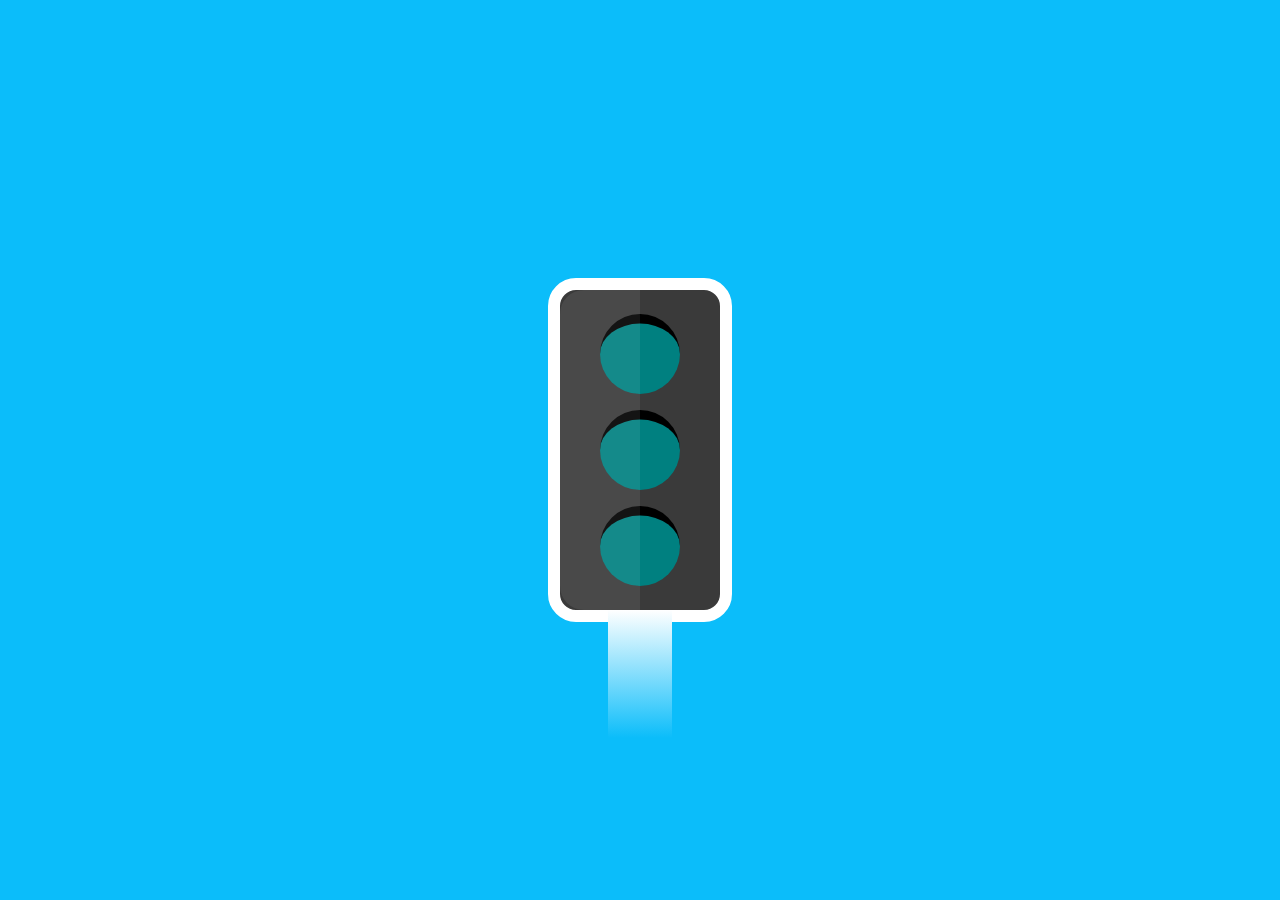
<file: ex_01/index.html>
<!DOCTYPE html>
<html lang="en">
<head>
    <meta charset="UTF-8">
    <meta http-equiv="X-UA-Compatible" content="IE=edge">
    <meta name="viewport" content="width=device-width, initial-scale=1.0">
    <title>Traffic lights </title>
    <link rel="stylesheet" href="style.css">
</head>
<body>
    <div class="traffic-lights shape">
        <div class="shadow"></div>
        <div class="light red"></div>
        <div class="light amber"></div>
        <div class="light green"></div>
      </div>
</body>
</html>
</file>
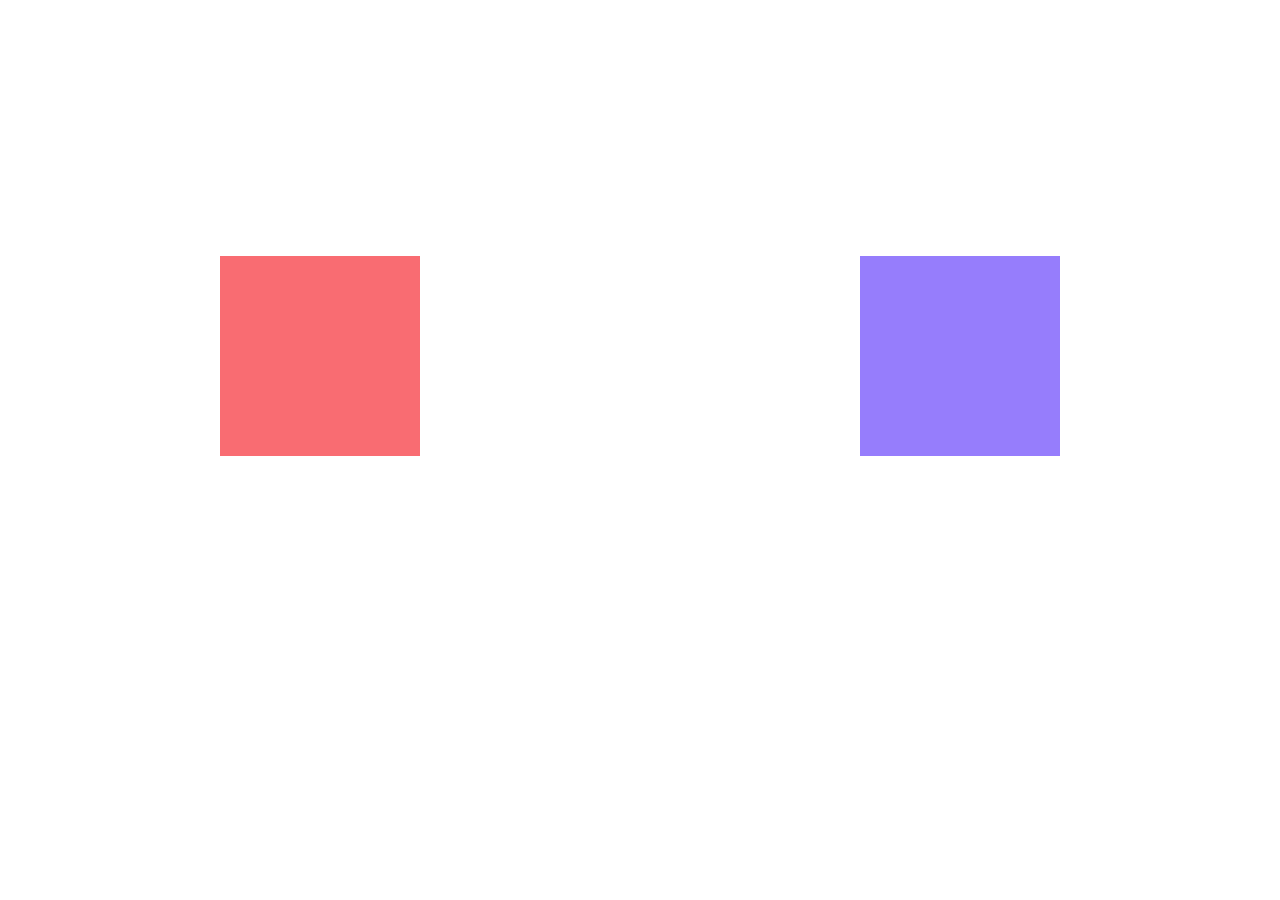
<file: ex_02/index.html>
<!DOCTYPE html>
<html lang="en">
<head>
    <meta charset="UTF-8">
    <meta http-equiv="X-UA-Compatible" content="IE=edge">
    <meta name="viewport" content="width=device-width, initial-scale=1.0">
    <title>Box sliding</title>
    <link rel="stylesheet" href="style.css">
</head>
<body>
    <div class="container">
    <div class="box2"></div>
    <div class="box1"></div>
</div>
</body>
</html>
</file>
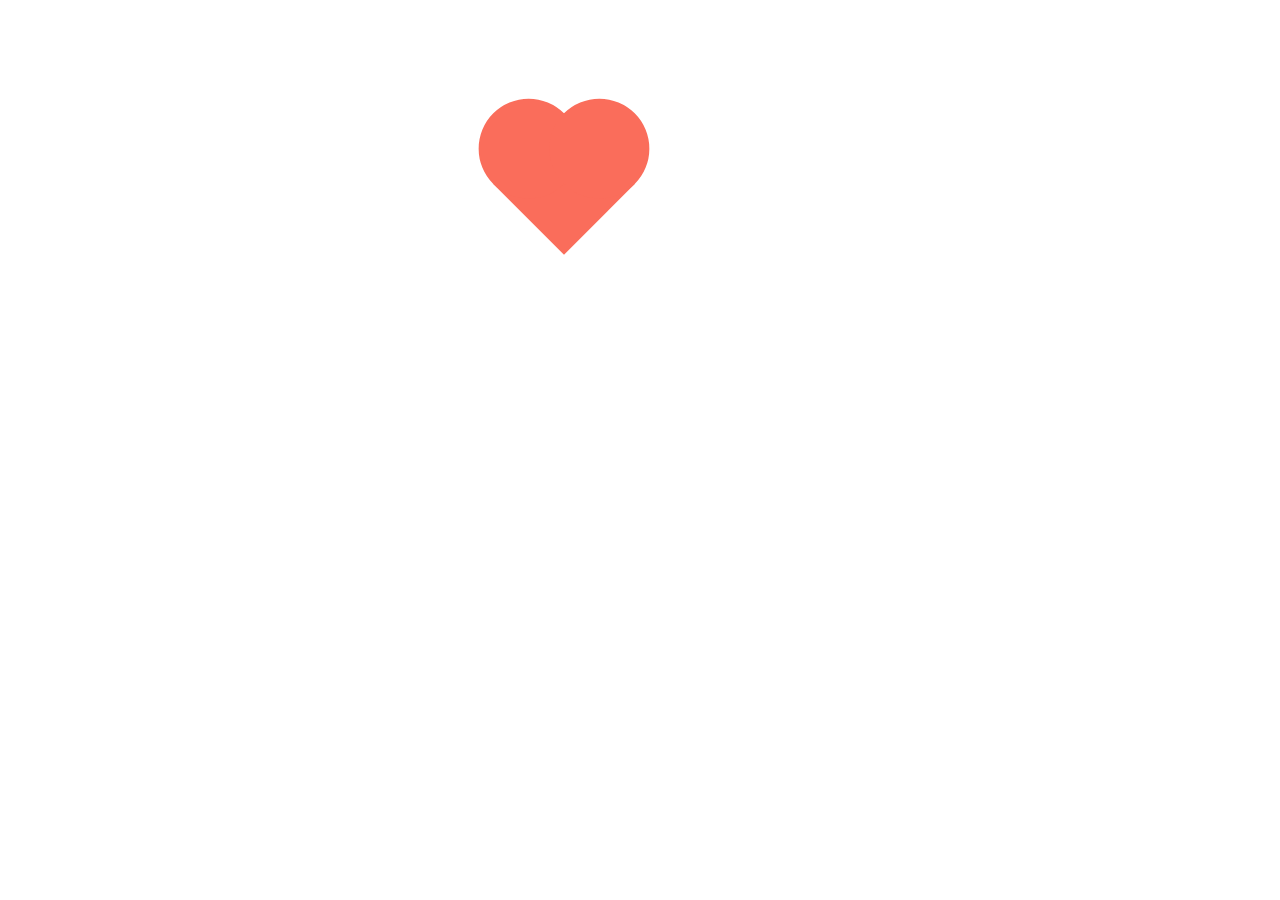
<file: ex_03/index.html>
<!DOCTYPE html>
<html lang="en">
<head>
    <meta charset="UTF-8">
    <meta http-equiv="X-UA-Compatible" content="IE=edge">
    <meta name="viewport" content="width=device-width, initial-scale=1.0">
    <title>Heart-beat</title>
    <link rel="stylesheet" href="style.css">
</head>
<body>
    <div class="heart"></div>
</body>
</html>
</file>
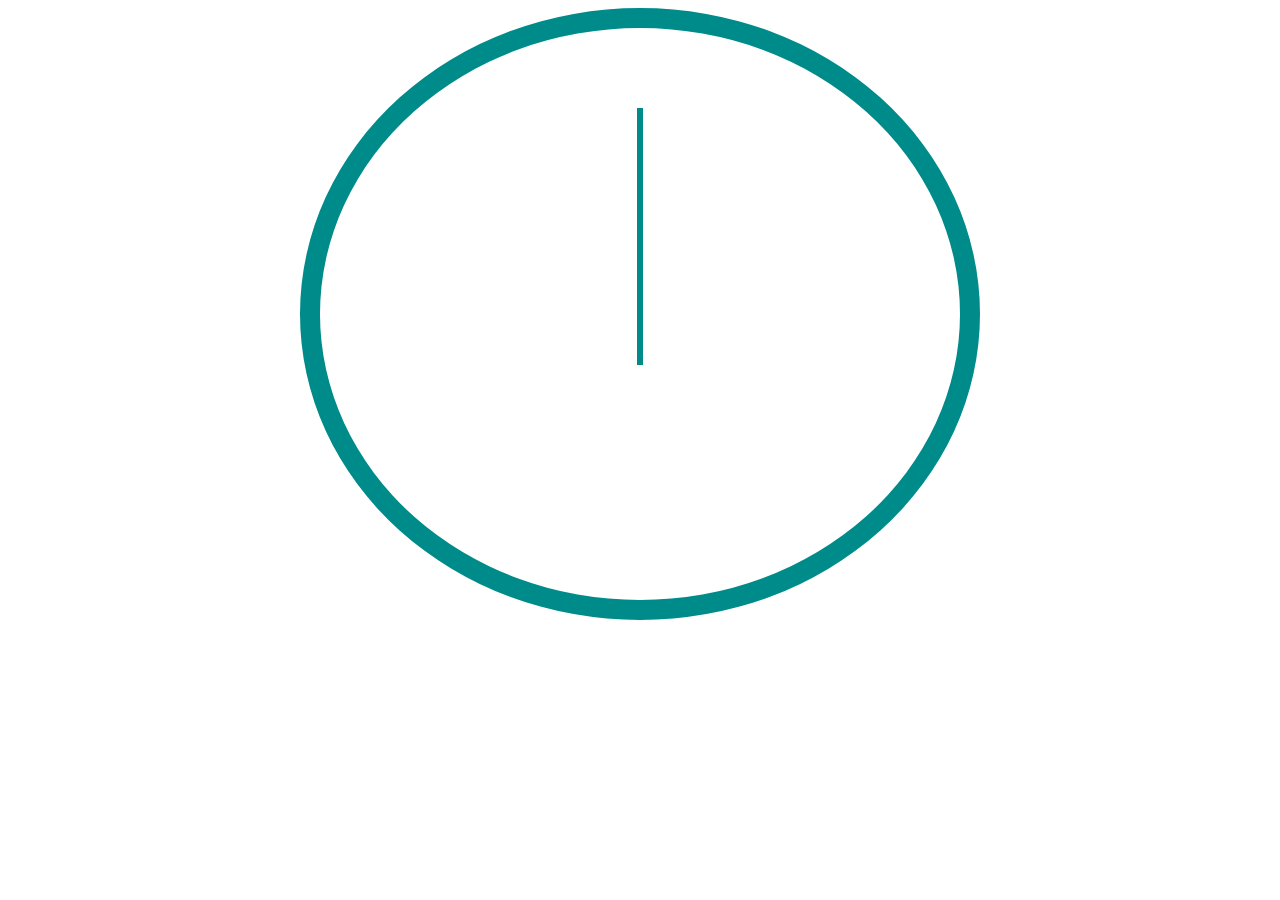
<file: ex_04/index.html>
<!DOCTYPE html>
<html lang="en">
<head>
    <meta charset="UTF-8">
    <meta http-equiv="X-UA-Compatible" content="IE=edge">
    <meta name="viewport" content="width=device-width, initial-scale=1.0">
    <title>Clock</title>
    <link rel="stylesheet" href="style.css">
</head>
<body>
    <article class="clock">
        <div class="seconds-container">
          <div class="seconds"></div>
        </div>
      </article>
</body>
</html>
</file>
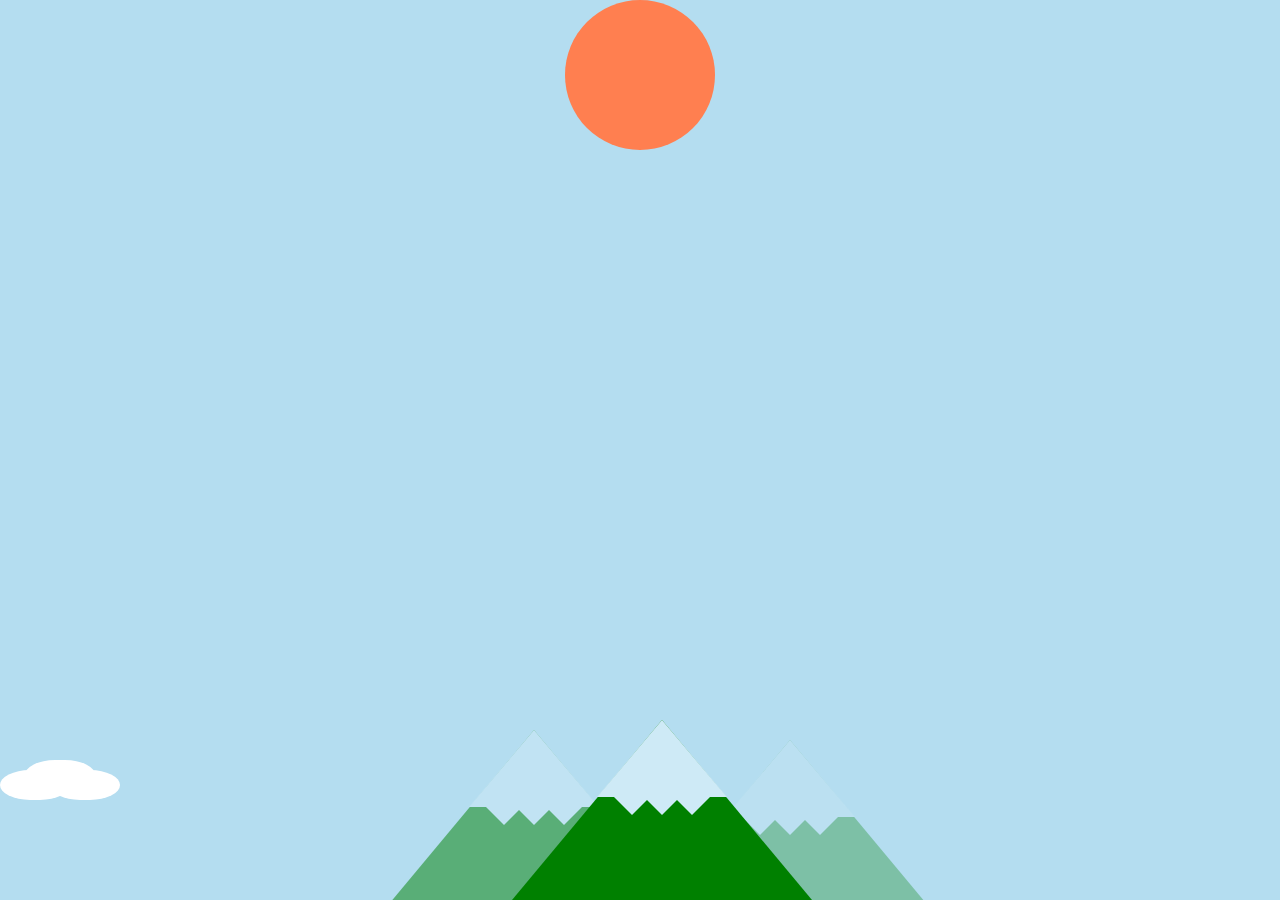
<file: ex_05/index.html>
<!DOCTYPE html>
<html lang="en">
<head>
    <meta charset="UTF-8">
    <meta http-equiv="X-UA-Compatible" content="IE=edge">
    <meta name="viewport" content="width=device-width, initial-scale=1.0">
    <title>Nature</title>
    <link rel="stylesheet" href="style.css">
</head>
<body>
    <div class="bg">
      <div class="sun"></div>
      <div style="margin: 0 auto;">
        <div class="mountain">
            <div class="mountain-top">
              <div class="mountain-cap-1"></div>
              <div class="mountain-cap-2"></div>
              <div class="mountain-cap-3"></div>
            </div>
          </div>
        <div class="mountain-two">
          <div class="mountain-top">
            <div class="mountain-cap-1"></div>
            <div class="mountain-cap-2"></div>
            <div class="mountain-cap-3"></div>
          </div>
        </div>
         <div class="mountain-three">
          <div class="mountain-top">
            <div class="mountain-cap-1"></div>
            <div class="mountain-cap-2"></div>
            <div class="mountain-cap-3"></div>
          </div>
        </div>
      </div>
        <div class="cloud"></div>
        <div class="cloud1"></div>
      </div>
</body>
</html>
</file>
<file: ex_01/style.css>
*{
    box-sizing: border-box;
    margin: 0;
    padding: 0;
}
body{
    background-color: #0bbdfa;
}
.traffic-lights {
    padding: 10px 50px;
    background: #3a3a3a;
    border-radius: 35px;
    border: 15px solid white;
    margin: auto;
    position: absolute;
    top: 50%;
    left: 50%;
    transform: translate(-50%, -50%) scale(0.8);
    z-index:100;
  }
  
  .light {
    border-top: 0.8em solid black;
    border-radius: 50%;
    background: teal;
    width: 100px;
    height: 100px;
    margin: 20px auto;
  }
  
  .shadow {
    position: absolute;
    top: 0;
    left: 0;
    width: 50%;
    height: 100%;
    background: rgba(255, 255, 255, 0.08);
    border-radius: 30px 0px 0px 30px
  }

  .red {
    animation: red 10s linear infinite;
  }
  
  .amber {
    animation: amber 10s linear infinite;
  }
  
  .green {
    animation: green 10s linear infinite;
  }
  
  @keyframes red {
    0% {
      background: #111;
    }
    2%,
    30% {
      background: #f94340;
    }
    30%,
    100% {
      background: #111;
    }
  }
  
  @keyframes amber {
    0%,
    30% {
      background: #111;
    }
    32%,
    60% {
      background: #fc853f;
    }
    60%,
    100% {
      background: #111;
    }
  }
  
  @keyframes green {
    0%,
    60% {
      background: #111;
    }
    62%,
    90% {
      background: #3ffc46;
    }
    90%,
    100% {
      background: #111;
    }
  }

  .traffic-lights::before {
    content: "";
    width: 5em;
    height: 10em;
    position: absolute;
    top: 100%;
    left: 50%;
    transform: translateX(-50%);
    background:linear-gradient(white,#0bbdfa);
    z-index: 0;
  }
</file>
<file: ex_02/style.css>
*{
    box-sizing: border-box;
    margin: 0;
    padding: 0;
}
.container{
    display: flex;
    justify-content: space-around;
    margin: 20% 0;
}

.box2{
    width: 200px;
    height: 20opx;
    background-color: #f96c72;
}

.box1{
    background: #967dfc;
    width: 200px;
    height: 200px;
    position: relative;
    top: 0;
    left: 0;
    animation: animate1 10s backwards ease-in-out;
    animation-iteration-count: infinite;
}

@keyframes animate1{
    25%{
        top: 0;
        left: -80%;
    }
}
</file>
<file: ex_03/style.css>
.heart {
    background-color: #fa6d5b;
    display: inline-block;
    height: 100px;
    margin: 10% 40%;
    position: relative;
    top: 0;
    transform: rotate(-45deg);
    width: 100px;
    animation-name: animate;
    animation-delay: 1s;
    animation-duration: 1.5s;
    animation-iteration-count: 2;
  }
  
  .heart:before,
  .heart:after {
    content: "";
    background-color: #fa6d5b;
    border-radius: 50%;
    height: 100px;
    position: absolute;
    width: 100px;
  }
  
  .heart:before {
    top: -50px;
    left: 0;
  }
  
  .heart:after {
    left: 50px;
    top: 0;
  }

  @keyframes animate{
    0%{
        transform: scale(0.7) rotate(-45deg);
    }  
    25%{
        transform: scale(1) rotate(-45deg);
    }
    50%{
        transform: scale(1.2) rotate(-45deg);
    }  
    75%{
        transform: scale(1.4) rotate(-45deg);
    }
  }
</file>
<file: ex_04/style.css>
.clock {
    border-radius: 50%;
    background-size: 100%;
    height: 20vh;
    padding-bottom: 31%;
    position: relative;
    width: 50vw;
    margin: 0 auto;
    border: 20px solid darkcyan;
  }
  
  .clock.simple:after {
    background: #000;
    border-radius: 50%;
    content: "";
    position: absolute;
    left: 50%;
    top: 50%;
    transform: translate(-50%, -50%);
    width: 5%;
    height: 5%;
    z-index: 10;
  }

  .seconds-container {
    position: absolute;
    top: 0;
    right: 0;
    bottom: 0;
    left: 0;
    animation: rotate 60s infinite linear;
  }
  .seconds {
    background: darkcyan;
    height: 45%;
    left: 49.5%;
    position: absolute;
    top: 14%;
    transform-origin: 50% 50%;
    width: 1%;
    z-index: 10;
  }

  @keyframes rotate {
    100% {
      transform: rotateZ(360deg);
    }
  }

  .seconds-container:hover{
    animation-play-state: paused;
  }
</file>
<file: ex_05/style.css>
.bg{
    overflow:hidden;
      background:#b4ddf0;
      position: absolute;
      top:0;
      left:0;
      right:0;
      bottom:0;
}
.mountain, .mountain-two, .mountain-three {
  position: absolute;
  bottom: 0;
  border-left: 150px solid transparent;
  border-right: 150px solid transparent;
  border-bottom: 180px solid green;
  z-index: 1;
  left: 40vw;
}
.mountain-two { 
  left: 50vw;
  bottom: -20px;
  opacity: .3;
  z-index: 0;
}
.mountain-three {
  left: 30vw;
  bottom:-10px;
  opacity: .5;
  z-index: 0;
}
.mountain-top {
  position: absolute;
  right: -65px;
  border-left: 65px solid transparent;
  border-right: 65px solid transparent;
  border-bottom: 77px solid #ceeaf6;
  z-index: 2;
}
.mountain-cap-1, .mountain-cap-2, .mountain-cap-3 {
  position: absolute;
  top: 70px;
  border-left: 25px solid transparent;
  border-right: 25px solid transparent;
  border-top: 25px solid #ceeaf6;
}
.mountain-cap-1 { left: -55px; }
.mountain-cap-2 { left: -25px; }
.mountain-cap-3 { left: 5px; }
.cloud, .cloud:before, .cloud:after {
position: absolute;
width: 70px;
  height: 30px;
  background: #fff;
  border-radius: 100px / 50px;
}
.cloud { 
        bottom: 100px;
        animation: cloud 20s infinite linear;
}

@keyframes cloud {
 
  0%   { left: -100px; }
  100% { left: 1000px; } 
}
.cloud:before {
content: '';
left: 50px;
}
.cloud:after {
content: '';
left: 25px;
top: -10px;
}

.sun {
    border-radius: 50%;
    width: 150px;
    height: 150px;
    color: coral;
    background-color: coral;
    margin: 0 auto;
    animation: animate 10s forwards ease-in-out;
    animation-iteration-count: infinite;
    animation-direction: alternate;
}

@keyframes animate{
    100%{
        transform: translateY(600px);
        background-color: red;
    }
}
</file>
